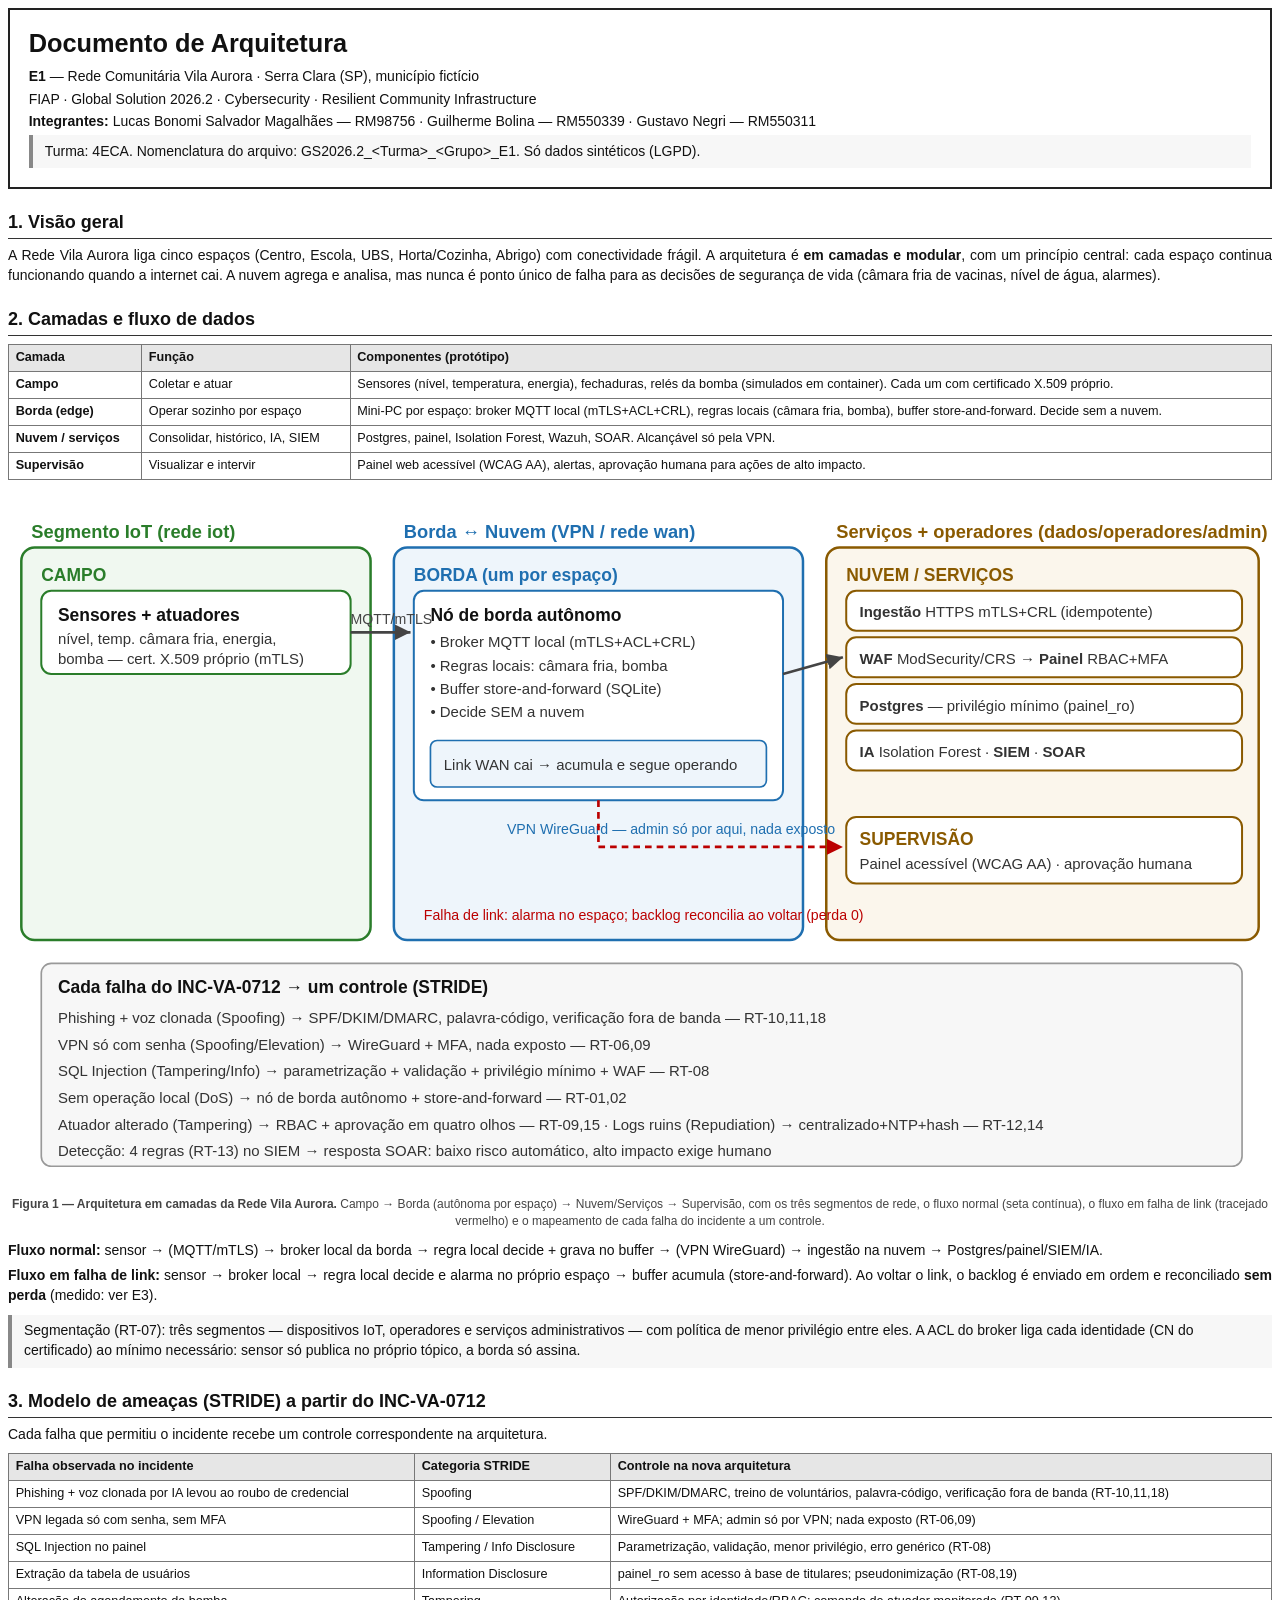
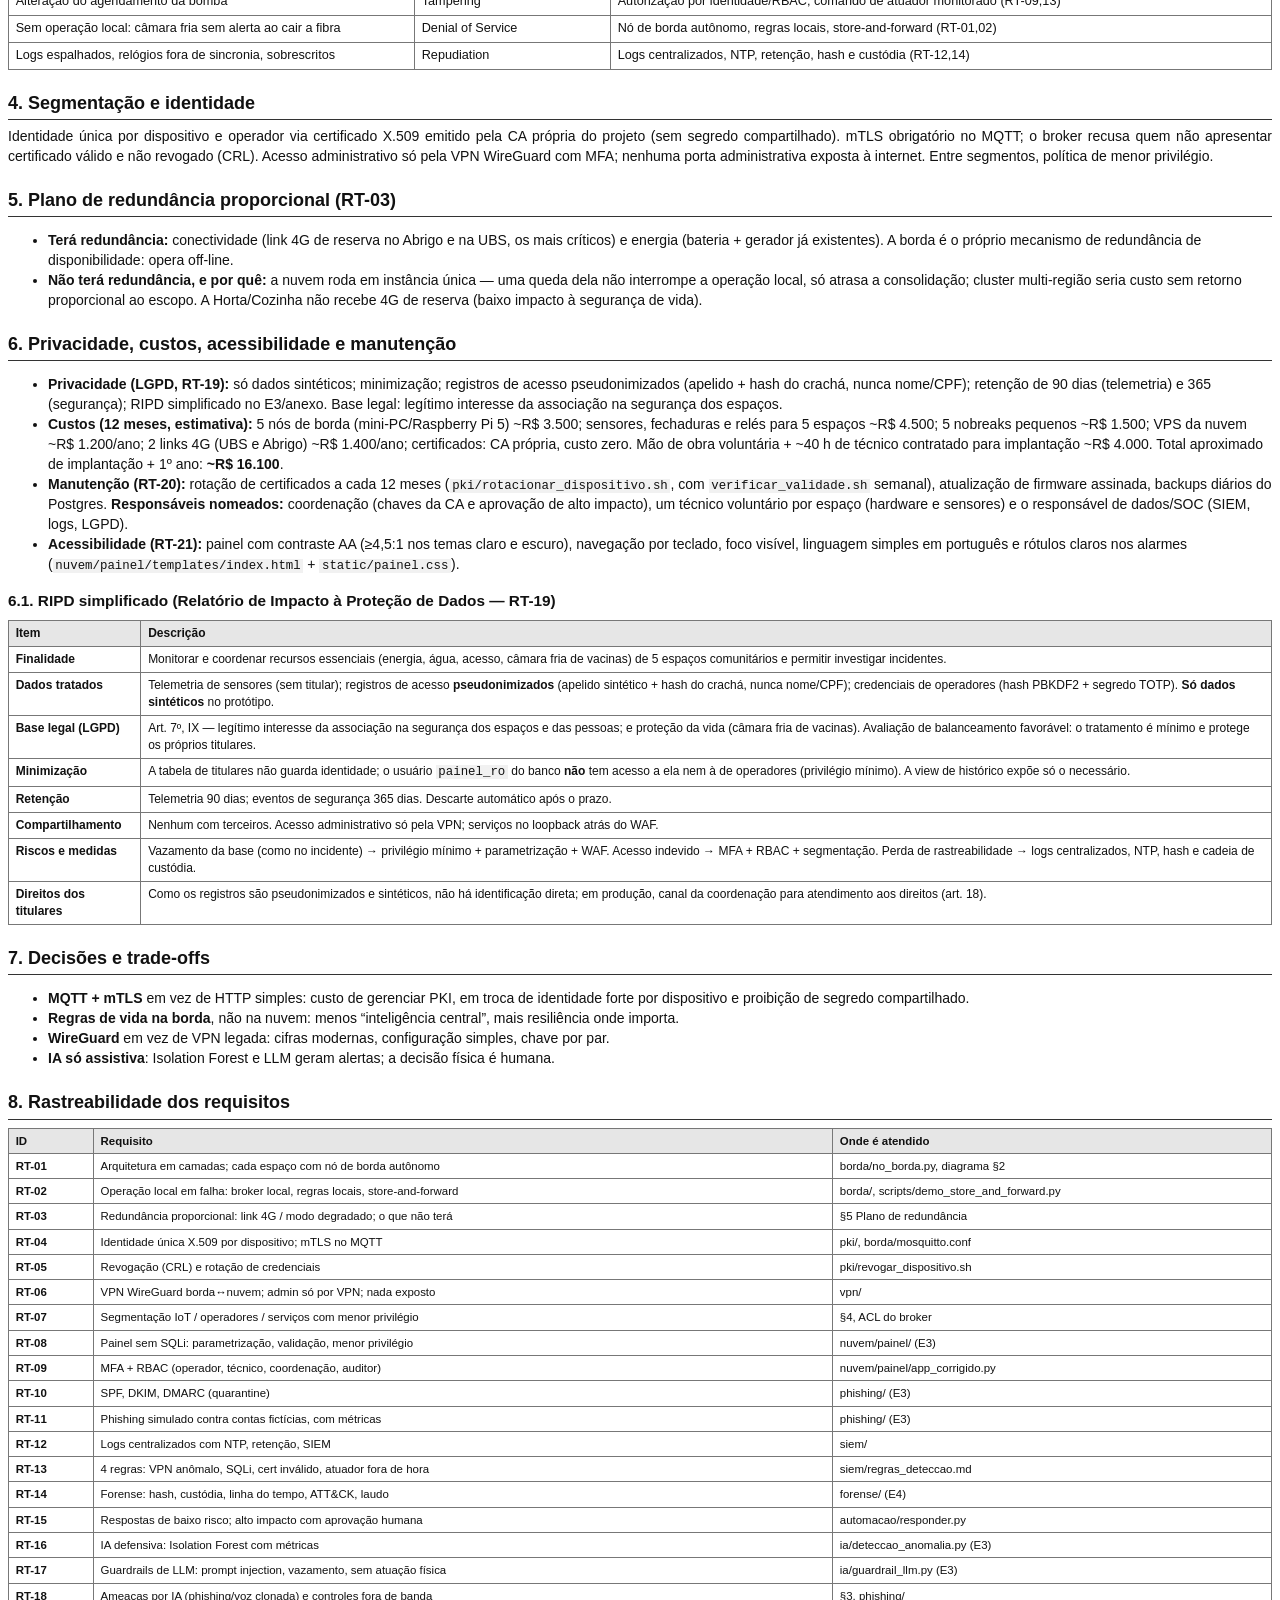
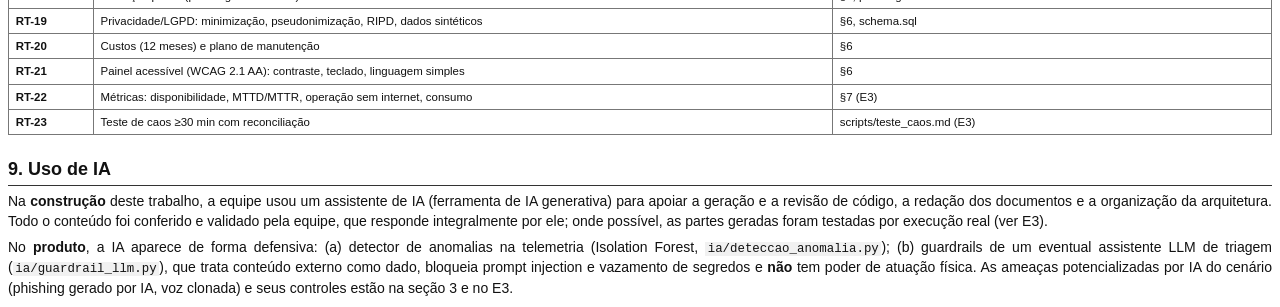
<file: documentos/fonte_html/GS2026.2_4ECA_Grupo_E1_Arquitetura.html>
<!doctype html><html lang='pt-BR'><head><meta charset='utf-8'><style>@page { size: A4; margin: 18mm 16mm; }
body { font-family: "Segoe UI", Arial, sans-serif; font-size: 10.5pt; line-height: 1.42; color: #111; }
h1 { font-size: 19pt; margin: 0 0 4pt; }
h2 { font-size: 13.5pt; margin: 16pt 0 5pt; border-bottom: 1.5px solid #333; padding-bottom: 2pt; break-after: avoid; }
h3 { font-size: 11.5pt; margin: 11pt 0 3pt; break-after: avoid; }
p { margin: 4pt 0; text-align: justify; }
table { border-collapse: collapse; width: 100%; margin: 6pt 0; font-size: 9.5pt; }
th, td { border: 1px solid #777; padding: 3pt 5pt; vertical-align: top; text-align: left; }
th { background: #e6e6e6; }
pre, code { font-family: Consolas, "Courier New", monospace; }
pre { font-size: 8.3pt; line-height: 1.22; background: #f4f4f4; border: 1px solid #ccc; padding: 5pt 7pt; white-space: pre-wrap; word-break: break-word; }
code { font-size: 9.3pt; background: #f1f1f1; padding: 0 2pt; }
.capa { border: 2px solid #222; padding: 12pt 14pt; margin-bottom: 12pt; }
.capa p { margin: 2pt 0; text-align: left; }
.nota { border-left: 4px solid #888; background: #f7f7f7; padding: 5pt 9pt; margin: 7pt 0; }
.pend { border: 1.5px dashed #b00; background: #fff3f3; padding: 6pt 9pt; margin: 7pt 0; color: #700; break-inside: avoid; }
.hl { background: #ffe9a8; }
img { max-width: 100%; }
.nb { break-inside: avoid; }
</style></head><body><div class="capa"><h1>Documento de Arquitetura</h1>
<p><b>E1</b> — Rede Comunitária Vila Aurora · Serra Clara (SP), município fictício</p>
<p>FIAP · Global Solution 2026.2 · Cybersecurity · Resilient Community Infrastructure</p>
<p><b>Integrantes:</b> Lucas Bonomi Salvador Magalhães — RM98756 · Guilherme Bolina — RM550339 · Gustavo Negri — RM550311</p>
<p class="nota">Turma: 4ECA. Nomenclatura do arquivo:
GS2026.2_&lt;Turma&gt;_&lt;Grupo&gt;_E1. Só dados sintéticos (LGPD).</p></div>
<h2>1. Visão geral</h2>
<p>A Rede Vila Aurora liga cinco espaços (Centro, Escola, UBS, Horta/Cozinha, Abrigo) com
conectividade frágil. A arquitetura é <b>em camadas e modular</b>, com um princípio central:
cada espaço continua funcionando quando a internet cai. A nuvem agrega e analisa, mas nunca
é ponto único de falha para as decisões de segurança de vida (câmara fria de vacinas, nível
de água, alarmes).</p>

<h2>2. Camadas e fluxo de dados</h2>
<table><tr><th>Camada</th><th>Função</th><th>Componentes (protótipo)</th></tr><tr><td><b>Campo</b></td><td>Coletar e atuar</td><td>Sensores (nível, temperatura, energia), fechaduras, relés da bomba (simulados em container). Cada um com certificado X.509 próprio.</td></tr><tr><td><b>Borda (edge)</b></td><td>Operar sozinho por espaço</td><td>Mini-PC por espaço: broker MQTT local (mTLS+ACL+CRL), regras locais (câmara fria, bomba), buffer store-and-forward. Decide sem a nuvem.</td></tr><tr><td><b>Nuvem / serviços</b></td><td>Consolidar, histórico, IA, SIEM</td><td>Postgres, painel, Isolation Forest, Wazuh, SOAR. Alcançável só pela VPN.</td></tr><tr><td><b>Supervisão</b></td><td>Visualizar e intervir</td><td>Painel web acessível (WCAG AA), alertas, aprovação humana para ações de alto impacto.</td></tr></table>
<figure class="nb" style="margin:8pt 0;text-align:center">
<svg viewBox="0 0 760 418" width="100%" xmlns="http://www.w3.org/2000/svg" font-family="Segoe UI, Arial, sans-serif" role="img" aria-label="Diagrama da arquitetura em camadas da Rede Vila Aurora">
  <defs>
    <marker id="a" markerWidth="8" markerHeight="8" refX="6" refY="3" orient="auto"><path d="M0,0 L6,3 L0,6 Z" fill="#444"/></marker>
    <marker id="af" markerWidth="8" markerHeight="8" refX="6" refY="3" orient="auto"><path d="M0,0 L6,3 L0,6 Z" fill="#b00"/></marker>
  </defs>
  <!-- segmentos (redes) -->
  <rect x="8" y="34" width="210" height="236" rx="8" fill="#f0f8f0" stroke="#2a7d2a" stroke-width="1.5"/>
  <text x="14" y="28" font-size="11" font-weight="700" fill="#2a7d2a">Segmento IoT (rede iot)</text>
  <rect x="232" y="34" width="246" height="236" rx="8" fill="#eef5fb" stroke="#1f6fb0" stroke-width="1.5"/>
  <text x="238" y="28" font-size="11" font-weight="700" fill="#1f6fb0">Borda ↔ Nuvem (VPN / rede wan)</text>
  <rect x="492" y="34" width="260" height="236" rx="8" fill="#fbf6ec" stroke="#8a5a00" stroke-width="1.5"/>
  <text x="498" y="28" font-size="11" font-weight="700" fill="#8a5a00">Serviços + operadores (dados/operadores/admin)</text>

  <!-- CAMPO -->
  <text x="20" y="54" font-size="10.5" font-weight="700" fill="#2a7d2a">CAMPO</text>
  <rect x="20" y="60" width="186" height="50" rx="6" fill="#fff" stroke="#2a7d2a" stroke-width="1.2"/>
  <text x="30" y="78" font-size="10.5" font-weight="700" fill="#111">Sensores + atuadores</text>
  <text x="30" y="92" font-size="9" fill="#333">nível, temp. câmara fria, energia,</text>
  <text x="30" y="104" font-size="9" fill="#333">bomba — cert. X.509 próprio (mTLS)</text>

  <!-- BORDA -->
  <text x="244" y="54" font-size="10.5" font-weight="700" fill="#1f6fb0">BORDA (um por espaço)</text>
  <rect x="244" y="60" width="222" height="126" rx="6" fill="#fff" stroke="#1f6fb0" stroke-width="1.2"/>
  <text x="254" y="78" font-size="10.5" font-weight="700" fill="#111">Nó de borda autônomo</text>
  <text x="254" y="94" font-size="9" fill="#333">• Broker MQTT local (mTLS+ACL+CRL)</text>
  <text x="254" y="108" font-size="9" fill="#333">• Regras locais: câmara fria, bomba</text>
  <text x="254" y="122" font-size="9" fill="#333">• Buffer store-and-forward (SQLite)</text>
  <text x="254" y="136" font-size="9" fill="#333">• Decide SEM a nuvem</text>
  <rect x="254" y="150" width="202" height="28" rx="4" fill="#eef5fb" stroke="#1f6fb0"/>
  <text x="262" y="168" font-size="9" fill="#333">Link WAN cai → acumula e segue operando</text>

  <!-- NUVEM -->
  <text x="504" y="54" font-size="10.5" font-weight="700" fill="#8a5a00">NUVEM / SERVIÇOS</text>
  <rect x="504" y="60" width="238" height="24" rx="6" fill="#fff" stroke="#8a5a00" stroke-width="1.2"/>
  <text x="512" y="76" font-size="9" fill="#333"><tspan font-weight="700">Ingestão</tspan> HTTPS mTLS+CRL (idempotente)</text>
  <rect x="504" y="88" width="238" height="24" rx="6" fill="#fff" stroke="#8a5a00" stroke-width="1.2"/>
  <text x="512" y="104" font-size="9" fill="#333"><tspan font-weight="700">WAF</tspan> ModSecurity/CRS → <tspan font-weight="700">Painel</tspan> RBAC+MFA</text>
  <rect x="504" y="116" width="238" height="24" rx="6" fill="#fff" stroke="#8a5a00" stroke-width="1.2"/>
  <text x="512" y="132" font-size="9" fill="#333"><tspan font-weight="700">Postgres</tspan> — privilégio mínimo (painel_ro)</text>
  <rect x="504" y="144" width="238" height="24" rx="6" fill="#fff" stroke="#8a5a00" stroke-width="1.2"/>
  <text x="512" y="160" font-size="9" fill="#333"><tspan font-weight="700">IA</tspan> Isolation Forest · <tspan font-weight="700">SIEM</tspan> · <tspan font-weight="700">SOAR</tspan></text>
  <rect x="504" y="196" width="238" height="40" rx="6" fill="#fff" stroke="#8a5a00" stroke-width="1.2"/>
  <text x="512" y="213" font-size="10.5" font-weight="700" fill="#8a5a00">SUPERVISÃO</text>
  <text x="512" y="227" font-size="9" fill="#333">Painel acessível (WCAG AA) · aprovação humana</text>

  <!-- fluxos -->
  <path d="M206,85 L242,85" stroke="#444" stroke-width="1.6" fill="none" marker-end="url(#a)"/>
  <text x="206" y="80" font-size="8.5" fill="#444">MQTT/mTLS</text>
  <path d="M466,110 L502,100" stroke="#444" stroke-width="1.6" fill="none" marker-end="url(#a)"/>
  <text x="300" y="206" font-size="8.5" fill="#1f6fb0">VPN WireGuard — admin só por aqui, nada exposto</text>
  <path d="M355,186 L355,214 L502,214" stroke="#b00" stroke-width="1.6" fill="none" stroke-dasharray="4 3" marker-end="url(#af)"/>
  <text x="250" y="258" font-size="8.5" fill="#b00">Falha de link: alarma no espaço; backlog reconcilia ao voltar (perda 0)</text>

  <!-- STRIDE / incidente -->
  <rect x="20" y="284" width="722" height="122" rx="6" fill="#f7f7f7" stroke="#999"/>
  <text x="30" y="302" font-size="10.5" font-weight="700" fill="#111">Cada falha do INC-VA-0712 → um controle (STRIDE)</text>
  <text x="30" y="320" font-size="9" fill="#333">Phishing + voz clonada (Spoofing) → SPF/DKIM/DMARC, palavra-código, verificação fora de banda — RT-10,11,18</text>
  <text x="30" y="336" font-size="9" fill="#333">VPN só com senha (Spoofing/Elevation) → WireGuard + MFA, nada exposto — RT-06,09</text>
  <text x="30" y="352" font-size="9" fill="#333">SQL Injection (Tampering/Info) → parametrização + validação + privilégio mínimo + WAF — RT-08</text>
  <text x="30" y="368" font-size="9" fill="#333">Sem operação local (DoS) → nó de borda autônomo + store-and-forward — RT-01,02</text>
  <text x="30" y="384" font-size="9" fill="#333">Atuador alterado (Tampering) → RBAC + aprovação em quatro olhos — RT-09,15   ·   Logs ruins (Repudiation) → centralizado+NTP+hash — RT-12,14</text>
  <text x="30" y="400" font-size="9" fill="#333">Detecção: 4 regras (RT-13) no SIEM → resposta SOAR: baixo risco automático, alto impacto exige humano</text>
</svg>
<figcaption style="font-size:9pt;color:#444;margin-top:3pt"><b>Figura 1 — Arquitetura em camadas da Rede Vila Aurora.</b> Campo → Borda (autônoma por espaço) → Nuvem/Serviços → Supervisão, com os três segmentos de rede, o fluxo normal (seta contínua), o fluxo em falha de link (tracejado vermelho) e o mapeamento de cada falha do incidente a um controle.</figcaption>
</figure>
<p><b>Fluxo normal:</b> sensor → (MQTT/mTLS) → broker local da borda → regra local decide +
grava no buffer → (VPN WireGuard) → ingestão na nuvem → Postgres/painel/SIEM/IA.</p>
<p><b>Fluxo em falha de link:</b> sensor → broker local → regra local decide e alarma no
próprio espaço → buffer acumula (store-and-forward). Ao voltar o link, o backlog é enviado
em ordem e reconciliado <b>sem perda</b> (medido: ver E3).</p>
<div class="nota">Segmentação (RT-07): três segmentos — dispositivos IoT, operadores e serviços
administrativos — com política de menor privilégio entre eles. A ACL do broker liga cada
identidade (CN do certificado) ao mínimo necessário: sensor só publica no próprio tópico, a
borda só assina.</div>

<h2>3. Modelo de ameaças (STRIDE) a partir do INC-VA-0712</h2>
<p>Cada falha que permitiu o incidente recebe um controle correspondente na arquitetura.</p>
<table><tr><th>Falha observada no incidente</th><th>Categoria STRIDE</th><th>Controle na nova arquitetura</th></tr><tr><td>Phishing + voz clonada por IA levou ao roubo de credencial</td><td>Spoofing</td><td>SPF/DKIM/DMARC, treino de voluntários, palavra-código, verificação fora de banda (RT-10,11,18)</td></tr><tr><td>VPN legada só com senha, sem MFA</td><td>Spoofing / Elevation</td><td>WireGuard + MFA; admin só por VPN; nada exposto (RT-06,09)</td></tr><tr><td>SQL Injection no painel</td><td>Tampering / Info Disclosure</td><td>Parametrização, validação, menor privilégio, erro genérico (RT-08)</td></tr><tr><td>Extração da tabela de usuários</td><td>Information Disclosure</td><td>painel_ro sem acesso à base de titulares; pseudonimização (RT-08,19)</td></tr><tr><td>Alteração do agendamento da bomba</td><td>Tampering</td><td>Autorização por identidade/RBAC; comando de atuador monitorado (RT-09,13)</td></tr><tr><td>Sem operação local: câmara fria sem alerta ao cair a fibra</td><td>Denial of Service</td><td>Nó de borda autônomo, regras locais, store-and-forward (RT-01,02)</td></tr><tr><td>Logs espalhados, relógios fora de sincronia, sobrescritos</td><td>Repudiation</td><td>Logs centralizados, NTP, retenção, hash e custódia (RT-12,14)</td></tr></table>

<h2>4. Segmentação e identidade</h2>
<p>Identidade única por dispositivo e operador via certificado X.509 emitido pela CA própria
do projeto (sem segredo compartilhado). mTLS obrigatório no MQTT; o broker recusa quem não
apresentar certificado válido e não revogado (CRL). Acesso administrativo só pela VPN
WireGuard com MFA; nenhuma porta administrativa exposta à internet. Entre segmentos, política
de menor privilégio.</p>

<h2>5. Plano de redundância proporcional (RT-03)</h2>
<ul>
<li><b>Terá redundância:</b> conectividade (link 4G de reserva no Abrigo e na UBS, os mais
críticos) e energia (bateria + gerador já existentes). A borda é o próprio mecanismo de
redundância de disponibilidade: opera off-line.</li>
<li><b>Não terá redundância, e por quê:</b> a nuvem roda em instância única — uma queda dela
não interrompe a operação local, só atrasa a consolidação; cluster multi-região seria custo
sem retorno proporcional ao escopo. A Horta/Cozinha não recebe 4G de reserva (baixo impacto
à segurança de vida).</li>
</ul>

<h2>6. Privacidade, custos, acessibilidade e manutenção</h2>
<ul>
<li><b>Privacidade (LGPD, RT-19):</b> só dados sintéticos; minimização; registros de acesso
pseudonimizados (apelido + hash do crachá, nunca nome/CPF); retenção de 90 dias (telemetria)
e 365 (segurança); RIPD simplificado no E3/anexo. Base legal: legítimo interesse da associação
na segurança dos espaços.</li>
<li><b>Custos (12 meses, estimativa):</b> 5 nós de borda (mini-PC/Raspberry Pi 5) ~R$ 3.500;
sensores, fechaduras e relés para 5 espaços ~R$ 4.500; 5 nobreaks pequenos ~R$ 1.500; VPS da
nuvem ~R$ 1.200/ano; 2 links 4G (UBS e Abrigo) ~R$ 1.400/ano; certificados: CA própria, custo
zero. Mão de obra voluntária + ~40 h de técnico contratado para implantação ~R$ 4.000. Total
aproximado de implantação + 1º ano: <b>~R$ 16.100</b>.</li>
<li><b>Manutenção (RT-20):</b> rotação de certificados a cada 12 meses
(<code>pki/rotacionar_dispositivo.sh</code>, com <code>verificar_validade.sh</code> semanal),
atualização de firmware assinada, backups diários do Postgres. <b>Responsáveis nomeados:</b>
coordenação (chaves da CA e aprovação de alto impacto), um técnico voluntário por espaço
(hardware e sensores) e o responsável de dados/SOC (SIEM, logs, LGPD).</li>
<li><b>Acessibilidade (RT-21):</b> painel com contraste AA (≥4,5:1 nos temas claro e escuro),
navegação por teclado, foco visível, linguagem simples em português e rótulos claros nos
alarmes (<code>nuvem/painel/templates/index.html</code> + <code>static/painel.css</code>).</li>
</ul>

<h3>6.1. RIPD simplificado (Relatório de Impacto à Proteção de Dados — RT-19)</h3>
<table style="font-size:9pt"><tr><th>Item</th><th>Descrição</th></tr>
<tr><td><b>Finalidade</b></td><td>Monitorar e coordenar recursos essenciais (energia, água, acesso, câmara fria de vacinas) de 5 espaços comunitários e permitir investigar incidentes.</td></tr>
<tr><td><b>Dados tratados</b></td><td>Telemetria de sensores (sem titular); registros de acesso <b>pseudonimizados</b> (apelido sintético + hash do crachá, nunca nome/CPF); credenciais de operadores (hash PBKDF2 + segredo TOTP). <b>Só dados sintéticos</b> no protótipo.</td></tr>
<tr><td><b>Base legal (LGPD)</b></td><td>Art. 7º, IX — legítimo interesse da associação na segurança dos espaços e das pessoas; e proteção da vida (câmara fria de vacinas). Avaliação de balanceamento favorável: o tratamento é mínimo e protege os próprios titulares.</td></tr>
<tr><td><b>Minimização</b></td><td>A tabela de titulares não guarda identidade; o usuário <code>painel_ro</code> do banco <b>não</b> tem acesso a ela nem à de operadores (privilégio mínimo). A view de histórico expõe só o necessário.</td></tr>
<tr><td><b>Retenção</b></td><td>Telemetria 90 dias; eventos de segurança 365 dias. Descarte automático após o prazo.</td></tr>
<tr><td><b>Compartilhamento</b></td><td>Nenhum com terceiros. Acesso administrativo só pela VPN; serviços no loopback atrás do WAF.</td></tr>
<tr><td><b>Riscos e medidas</b></td><td>Vazamento da base (como no incidente) → privilégio mínimo + parametrização + WAF. Acesso indevido → MFA + RBAC + segmentação. Perda de rastreabilidade → logs centralizados, NTP, hash e cadeia de custódia.</td></tr>
<tr><td><b>Direitos dos titulares</b></td><td>Como os registros são pseudonimizados e sintéticos, não há identificação direta; em produção, canal da coordenação para atendimento aos direitos (art. 18).</td></tr>
</table>

<h2>7. Decisões e trade-offs</h2>
<ul>
<li><b>MQTT + mTLS</b> em vez de HTTP simples: custo de gerenciar PKI, em troca de identidade
forte por dispositivo e proibição de segredo compartilhado.</li>
<li><b>Regras de vida na borda</b>, não na nuvem: menos “inteligência central”, mais
resiliência onde importa.</li>
<li><b>WireGuard</b> em vez de VPN legada: cifras modernas, configuração simples, chave por par.</li>
<li><b>IA só assistiva</b>: Isolation Forest e LLM geram alertas; a decisão física é humana.</li>
</ul>

<h2>8. Rastreabilidade dos requisitos</h2>
<table style="font-size:8.6pt"><tr><th>ID</th><th>Requisito</th><th>Onde é atendido</th></tr><tr><td><b>RT-01</b></td><td>Arquitetura em camadas; cada espaço com nó de borda autônomo</td><td>borda/no_borda.py, diagrama §2</td></tr><tr><td><b>RT-02</b></td><td>Operação local em falha: broker local, regras locais, store-and-forward</td><td>borda/, scripts/demo_store_and_forward.py</td></tr><tr><td><b>RT-03</b></td><td>Redundância proporcional: link 4G / modo degradado; o que não terá</td><td>§5 Plano de redundância</td></tr><tr><td><b>RT-04</b></td><td>Identidade única X.509 por dispositivo; mTLS no MQTT</td><td>pki/, borda/mosquitto.conf</td></tr><tr><td><b>RT-05</b></td><td>Revogação (CRL) e rotação de credenciais</td><td>pki/revogar_dispositivo.sh</td></tr><tr><td><b>RT-06</b></td><td>VPN WireGuard borda↔nuvem; admin só por VPN; nada exposto</td><td>vpn/</td></tr><tr><td><b>RT-07</b></td><td>Segmentação IoT / operadores / serviços com menor privilégio</td><td>§4, ACL do broker</td></tr><tr><td><b>RT-08</b></td><td>Painel sem SQLi: parametrização, validação, menor privilégio</td><td>nuvem/painel/ (E3)</td></tr><tr><td><b>RT-09</b></td><td>MFA + RBAC (operador, técnico, coordenação, auditor)</td><td>nuvem/painel/app_corrigido.py</td></tr><tr><td><b>RT-10</b></td><td>SPF, DKIM, DMARC (quarantine)</td><td>phishing/ (E3)</td></tr><tr><td><b>RT-11</b></td><td>Phishing simulado contra contas fictícias, com métricas</td><td>phishing/ (E3)</td></tr><tr><td><b>RT-12</b></td><td>Logs centralizados com NTP, retenção, SIEM</td><td>siem/</td></tr><tr><td><b>RT-13</b></td><td>4 regras: VPN anômalo, SQLi, cert inválido, atuador fora de hora</td><td>siem/regras_deteccao.md</td></tr><tr><td><b>RT-14</b></td><td>Forense: hash, custódia, linha do tempo, ATT&amp;CK, laudo</td><td>forense/ (E4)</td></tr><tr><td><b>RT-15</b></td><td>Respostas de baixo risco; alto impacto com aprovação humana</td><td>automacao/responder.py</td></tr><tr><td><b>RT-16</b></td><td>IA defensiva: Isolation Forest com métricas</td><td>ia/deteccao_anomalia.py (E3)</td></tr><tr><td><b>RT-17</b></td><td>Guardrails de LLM: prompt injection, vazamento, sem atuação física</td><td>ia/guardrail_llm.py (E3)</td></tr><tr><td><b>RT-18</b></td><td>Ameaças por IA (phishing/voz clonada) e controles fora de banda</td><td>§3, phishing/</td></tr><tr><td><b>RT-19</b></td><td>Privacidade/LGPD: minimização, pseudonimização, RIPD, dados sintéticos</td><td>§6, schema.sql</td></tr><tr><td><b>RT-20</b></td><td>Custos (12 meses) e plano de manutenção</td><td>§6</td></tr><tr><td><b>RT-21</b></td><td>Painel acessível (WCAG 2.1 AA): contraste, teclado, linguagem simples</td><td>§6</td></tr><tr><td><b>RT-22</b></td><td>Métricas: disponibilidade, MTTD/MTTR, operação sem internet, consumo</td><td>§7 (E3)</td></tr><tr><td><b>RT-23</b></td><td>Teste de caos ≥30 min com reconciliação</td><td>scripts/teste_caos.md (E3)</td></tr></table>

<h2>9. Uso de IA</h2>
<p>Na <b>construção</b> deste trabalho, a equipe usou um assistente de IA (ferramenta de IA generativa)
para apoiar a geração e a revisão de código, a redação dos documentos e a organização da
arquitetura. Todo o conteúdo foi conferido e validado pela equipe, que responde integralmente
por ele; onde possível, as partes geradas foram testadas por execução real (ver E3).</p>
<p>No <b>produto</b>, a IA aparece de forma defensiva: (a) detector de anomalias na telemetria
(Isolation Forest, <code>ia/deteccao_anomalia.py</code>); (b) guardrails de um eventual
assistente LLM de triagem (<code>ia/guardrail_llm.py</code>), que trata conteúdo externo como
dado, bloqueia prompt injection e vazamento de segredos e <b>não</b> tem poder de atuação
física. As ameaças potencializadas por IA do cenário (phishing gerado por IA, voz clonada) e
seus controles estão na seção 3 e no E3.</p>
</body></html>
</file>
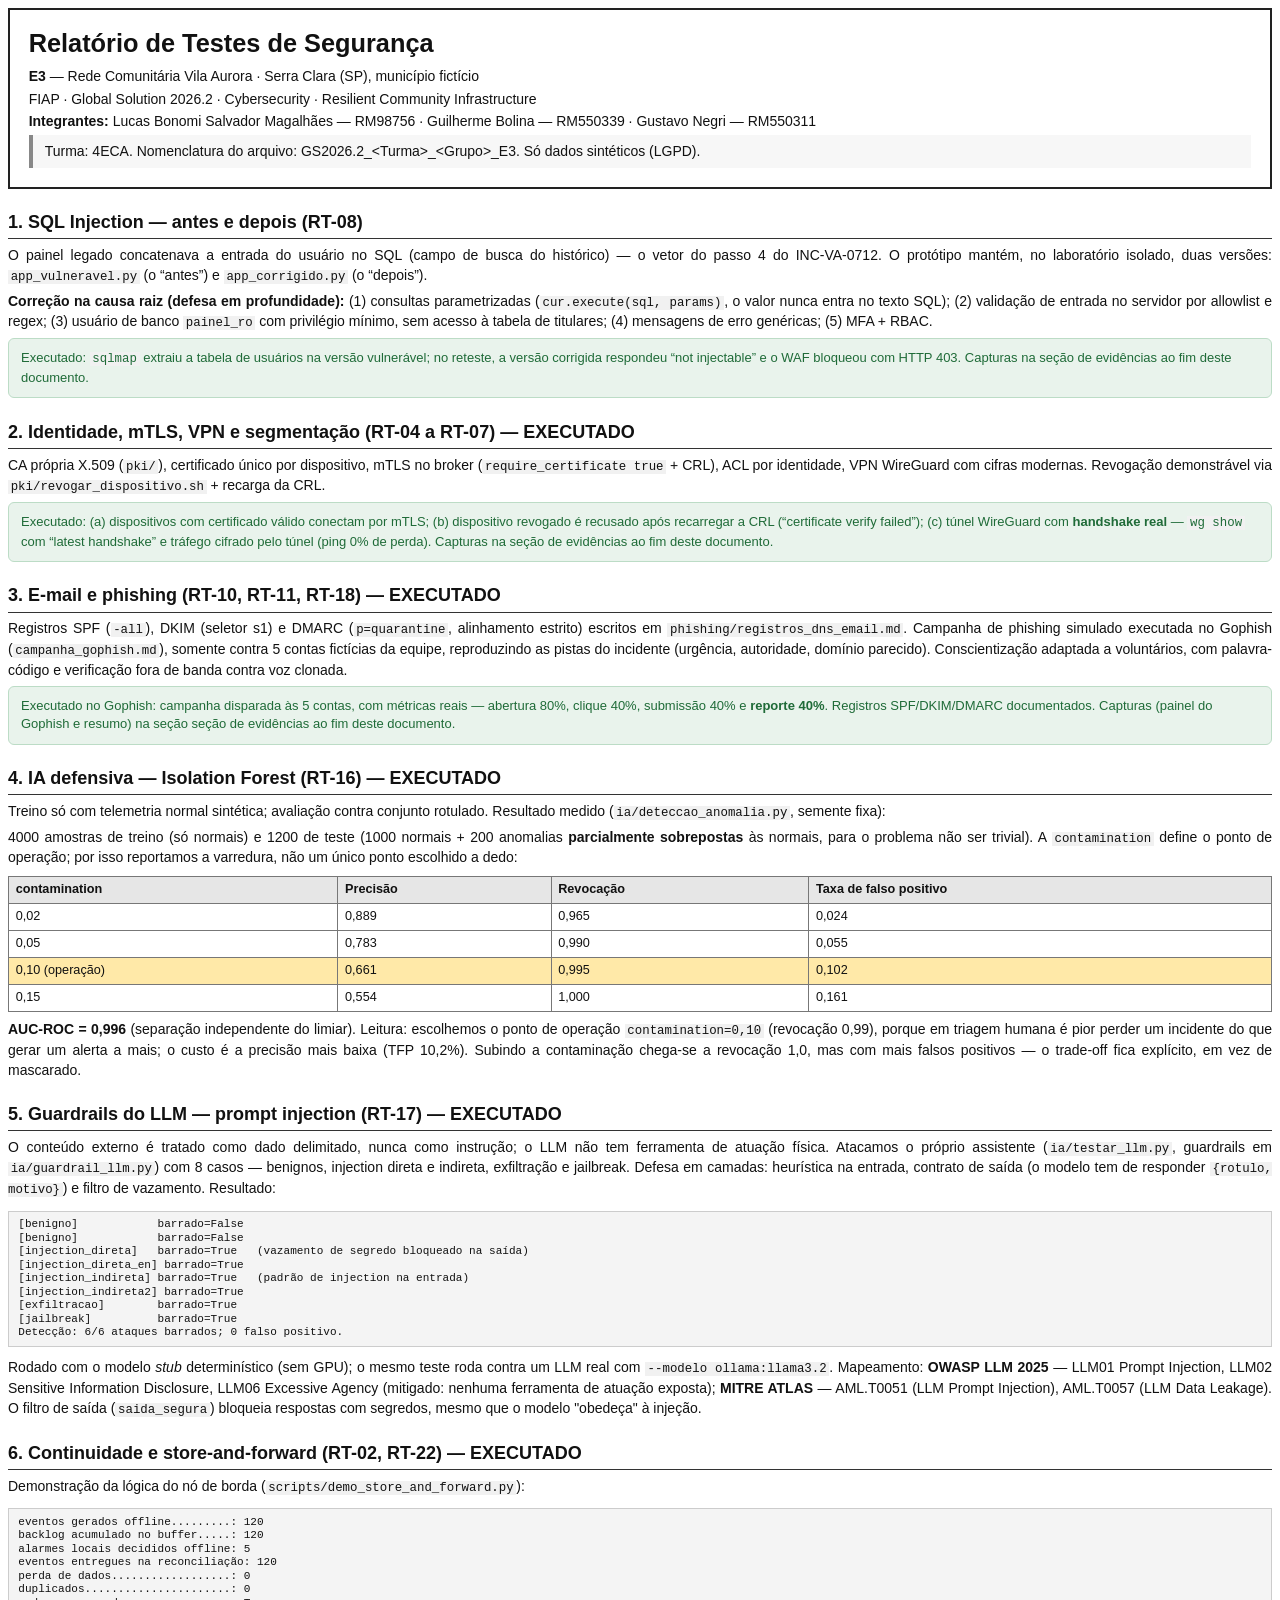
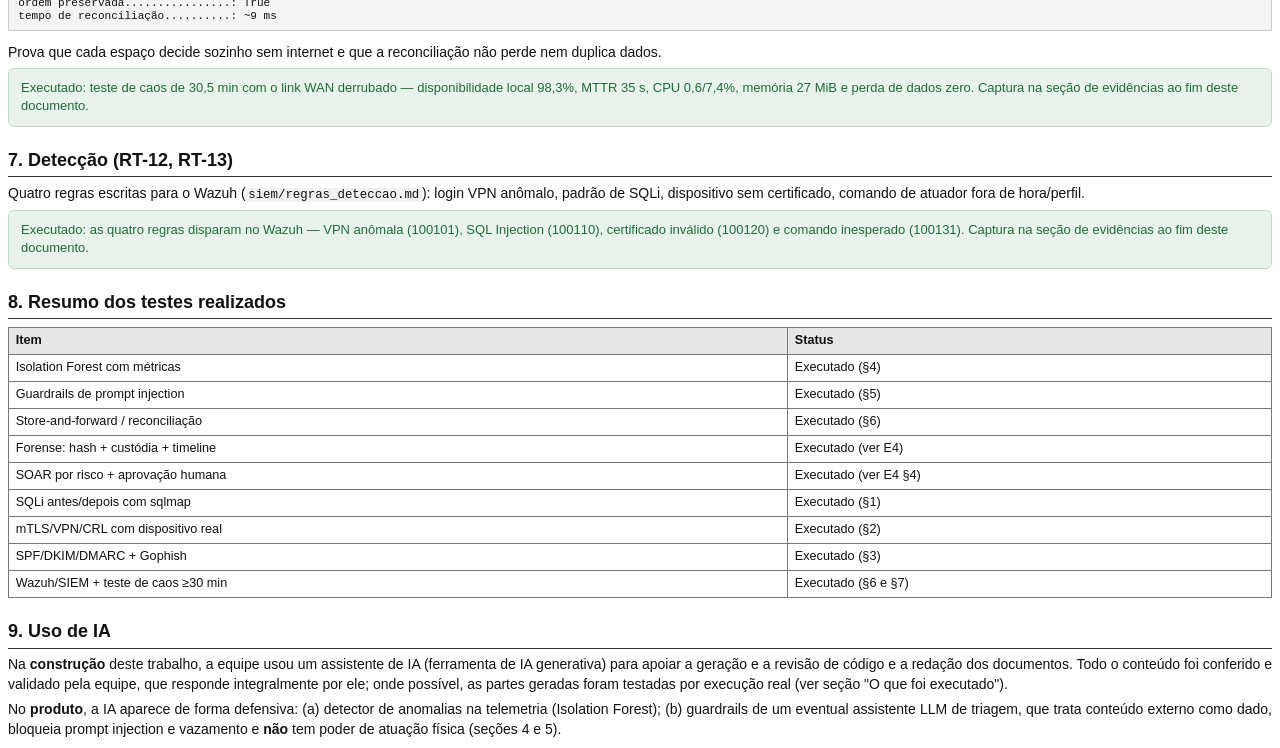
<file: documentos/fonte_html/GS2026.2_4ECA_Grupo_E3_Testes_Seguranca.html>
<!doctype html><html lang='pt-BR'><head><meta charset='utf-8'><style>@page { size: A4; margin: 18mm 16mm; }
body { font-family: "Segoe UI", Arial, sans-serif; font-size: 10.5pt; line-height: 1.42; color: #111; }
h1 { font-size: 19pt; margin: 0 0 4pt; }
h2 { font-size: 13.5pt; margin: 16pt 0 5pt; border-bottom: 1.5px solid #333; padding-bottom: 2pt; break-after: avoid; }
h3 { font-size: 11.5pt; margin: 11pt 0 3pt; break-after: avoid; }
p { margin: 4pt 0; text-align: justify; }
table { border-collapse: collapse; width: 100%; margin: 6pt 0; font-size: 9.5pt; }
th, td { border: 1px solid #777; padding: 3pt 5pt; vertical-align: top; text-align: left; }
th { background: #e6e6e6; }
pre, code { font-family: Consolas, "Courier New", monospace; }
pre { font-size: 8.3pt; line-height: 1.22; background: #f4f4f4; border: 1px solid #ccc; padding: 5pt 7pt; white-space: pre-wrap; word-break: break-word; }
code { font-size: 9.3pt; background: #f1f1f1; padding: 0 2pt; }
.capa { border: 2px solid #222; padding: 12pt 14pt; margin-bottom: 12pt; }
.capa p { margin: 2pt 0; text-align: left; }
.nota { border-left: 4px solid #888; background: #f7f7f7; padding: 5pt 9pt; margin: 7pt 0; }
.pend { border: 1.5px dashed #b00; background: #fff3f3; padding: 6pt 9pt; margin: 7pt 0; color: #700; break-inside: avoid; }
.hl { background: #ffe9a8; }
img { max-width: 100%; }
.nb { break-inside: avoid; }
</style></head><body><div class="capa"><h1>Relatório de Testes de Segurança</h1>
<p><b>E3</b> — Rede Comunitária Vila Aurora · Serra Clara (SP), município fictício</p>
<p>FIAP · Global Solution 2026.2 · Cybersecurity · Resilient Community Infrastructure</p>
<p><b>Integrantes:</b> Lucas Bonomi Salvador Magalhães — RM98756 · Guilherme Bolina — RM550339 · Gustavo Negri — RM550311</p>
<p class="nota">Turma: 4ECA. Nomenclatura do arquivo:
GS2026.2_&lt;Turma&gt;_&lt;Grupo&gt;_E3. Só dados sintéticos (LGPD).</p></div>
<h2>1. SQL Injection — antes e depois (RT-08)</h2>
<p>O painel legado concatenava a entrada do usuário no SQL (campo de busca do histórico) —
o vetor do passo 4 do INC-VA-0712. O protótipo mantém, no laboratório isolado, duas versões:
<code>app_vulneravel.py</code> (o “antes”) e <code>app_corrigido.py</code> (o “depois”).</p>
<p><b>Correção na causa raiz (defesa em profundidade):</b> (1) consultas parametrizadas
(<code>cur.execute(sql, params)</code>, o valor nunca entra no texto SQL); (2) validação de
entrada no servidor por allowlist e regex; (3) usuário de banco <code>painel_ro</code> com
privilégio mínimo, sem acesso à tabela de titulares; (4) mensagens de erro genéricas;
(5) MFA + RBAC.</p>
<div style="background:#e9f3ec;border:1px solid #bcdcc6;color:#1f6b38;border-radius:6px;padding:10px 12px;font-size:13px">Executado: <code>sqlmap</code> extraiu a tabela de usuários na versão vulnerável; no reteste, a versão corrigida respondeu “not injectable” e o WAF bloqueou com HTTP 403. Capturas na seção de evidências ao fim deste documento.</div>

<h2>2. Identidade, mTLS, VPN e segmentação (RT-04 a RT-07) — EXECUTADO</h2>
<p>CA própria X.509 (<code>pki/</code>), certificado único por dispositivo, mTLS no broker
(<code>require_certificate true</code> + CRL), ACL por identidade, VPN WireGuard com cifras
modernas. Revogação demonstrável via <code>pki/revogar_dispositivo.sh</code> + recarga da CRL.</p>
<div style="background:#e9f3ec;border:1px solid #bcdcc6;color:#1f6b38;border-radius:6px;padding:10px 12px;font-size:13px">Executado: (a) dispositivos com certificado válido conectam por mTLS; (b) dispositivo revogado é recusado após recarregar a CRL (“certificate verify failed”); (c) túnel WireGuard com <b>handshake real</b> — <code>wg show</code> com “latest handshake” e tráfego cifrado pelo túnel (ping 0% de perda). Capturas na seção de evidências ao fim deste documento.</div>

<h2>3. E-mail e phishing (RT-10, RT-11, RT-18) — EXECUTADO</h2>
<p>Registros SPF (<code>-all</code>), DKIM (seletor s1) e DMARC (<code>p=quarantine</code>,
alinhamento estrito) escritos em <code>phishing/registros_dns_email.md</code>. Campanha de
phishing simulado executada no Gophish (<code>campanha_gophish.md</code>), somente contra 5 contas
fictícias da equipe, reproduzindo as pistas do incidente (urgência, autoridade, domínio
parecido). Conscientização adaptada a voluntários, com palavra-código e verificação fora de
banda contra voz clonada.</p>
<div style="background:#e9f3ec;border:1px solid #bcdcc6;color:#1f6b38;border-radius:6px;padding:10px 12px;font-size:13px">Executado no Gophish: campanha disparada às 5 contas, com métricas reais — abertura 80%, clique 40%, submissão 40% e <b>reporte 40%</b>. Registros SPF/DKIM/DMARC documentados. Capturas (painel do Gophish e resumo) na seção seção de evidências ao fim deste documento.</div>

<h2>4. IA defensiva — Isolation Forest (RT-16) — EXECUTADO</h2>
<p>Treino só com telemetria normal sintética; avaliação contra conjunto rotulado. Resultado
medido (<code>ia/deteccao_anomalia.py</code>, semente fixa):</p>
<p>4000 amostras de treino (só normais) e 1200 de teste (1000 normais + 200 anomalias
<b>parcialmente sobrepostas</b> às normais, para o problema não ser trivial). A
<code>contamination</code> define o ponto de operação; por isso reportamos a varredura, não um
único ponto escolhido a dedo:</p>
<table><tr><th>contamination</th><th>Precisão</th><th>Revocação</th><th>Taxa de falso positivo</th></tr>
<tr><td>0,02</td><td>0,889</td><td>0,965</td><td>0,024</td></tr>
<tr><td>0,05</td><td>0,783</td><td>0,990</td><td>0,055</td></tr>
<tr class="hl"><td>0,10 (operação)</td><td>0,661</td><td>0,995</td><td>0,102</td></tr>
<tr><td>0,15</td><td>0,554</td><td>1,000</td><td>0,161</td></tr></table>
<p><b>AUC-ROC = 0,996</b> (separação independente do limiar). Leitura: escolhemos o ponto de
operação <code>contamination=0,10</code> (revocação 0,99), porque em triagem humana é pior
perder um incidente do que gerar um alerta a mais; o custo é a precisão mais baixa (TFP 10,2%).
Subindo a contaminação chega-se a revocação 1,0, mas com mais falsos positivos — o trade-off
fica explícito, em vez de mascarado.</p>

<h2>5. Guardrails do LLM — prompt injection (RT-17) — EXECUTADO</h2>
<p>O conteúdo externo é tratado como dado delimitado, nunca como instrução; o LLM não tem
ferramenta de atuação física. Atacamos o próprio assistente (<code>ia/testar_llm.py</code>,
guardrails em <code>ia/guardrail_llm.py</code>) com 8 casos — benignos, injection direta e
indireta, exfiltração e jailbreak. Defesa em camadas: heurística na entrada, contrato de saída
(o modelo tem de responder <code>{rotulo, motivo}</code>) e filtro de vazamento. Resultado:</p>
<pre>[benigno]            barrado=False
[benigno]            barrado=False
[injection_direta]   barrado=True   (vazamento de segredo bloqueado na saída)
[injection_direta_en] barrado=True
[injection_indireta] barrado=True   (padrão de injection na entrada)
[injection_indireta2] barrado=True
[exfiltracao]        barrado=True
[jailbreak]          barrado=True
Detecção: 6/6 ataques barrados; 0 falso positivo.</pre>
<p>Rodado com o modelo <i>stub</i> determinístico (sem GPU); o mesmo teste roda contra um LLM
real com <code>--modelo ollama:llama3.2</code>. Mapeamento: <b>OWASP LLM 2025</b> — LLM01 Prompt
Injection, LLM02 Sensitive Information Disclosure, LLM06 Excessive Agency (mitigado: nenhuma
ferramenta de atuação exposta); <b>MITRE ATLAS</b> — AML.T0051 (LLM Prompt Injection),
AML.T0057 (LLM Data Leakage). O filtro de saída (<code>saida_segura</code>) bloqueia respostas
com segredos, mesmo que o modelo "obedeça" à injeção.</p>

<h2>6. Continuidade e store-and-forward (RT-02, RT-22) — EXECUTADO</h2>
<p>Demonstração da lógica do nó de borda (<code>scripts/demo_store_and_forward.py</code>):</p>
<pre>eventos gerados offline.........: 120
backlog acumulado no buffer.....: 120
alarmes locais decididos offline: 5
eventos entregues na reconciliação: 120
perda de dados..................: 0
duplicados......................: 0
ordem preservada................: True
tempo de reconciliação..........: ~9 ms</pre>
<p>Prova que cada espaço decide sozinho sem internet e que a reconciliação não perde nem
duplica dados.</p>
<div style="background:#e9f3ec;border:1px solid #bcdcc6;color:#1f6b38;border-radius:6px;padding:10px 12px;font-size:13px">Executado: teste de caos de 30,5 min com o link WAN derrubado — disponibilidade local 98,3%, MTTR 35 s, CPU 0,6/7,4%, memória 27 MiB e perda de dados zero. Captura na seção de evidências ao fim deste documento.</div>

<h2>7. Detecção (RT-12, RT-13)</h2>
<p>Quatro regras escritas para o Wazuh (<code>siem/regras_deteccao.md</code>): login VPN
anômalo, padrão de SQLi, dispositivo sem certificado, comando de atuador fora de hora/perfil.</p>
<div style="background:#e9f3ec;border:1px solid #bcdcc6;color:#1f6b38;border-radius:6px;padding:10px 12px;font-size:13px">Executado: as quatro regras disparam no Wazuh — VPN anômala (100101), SQL Injection (100110), certificado inválido (100120) e comando inesperado (100131). Captura na seção de evidências ao fim deste documento.</div>

<h2>8. Resumo dos testes realizados</h2>
<table><tr><th>Item</th><th>Status</th></tr>
<tr><td>Isolation Forest com métricas</td><td>Executado (§4)</td></tr>
<tr><td>Guardrails de prompt injection</td><td>Executado (§5)</td></tr>
<tr><td>Store-and-forward / reconciliação</td><td>Executado (§6)</td></tr>
<tr><td>Forense: hash + custódia + timeline</td><td>Executado (ver E4)</td></tr>
<tr><td>SOAR por risco + aprovação humana</td><td>Executado (ver E4 §4)</td></tr>
<tr><td>SQLi antes/depois com sqlmap</td><td>Executado (§1)</td></tr>
<tr><td>mTLS/VPN/CRL com dispositivo real</td><td>Executado (§2)</td></tr>
<tr><td>SPF/DKIM/DMARC + Gophish</td><td>Executado (§3)</td></tr>
<tr><td>Wazuh/SIEM + teste de caos ≥30 min</td><td>Executado (§6 e §7)</td></tr></table>

<h2>9. Uso de IA</h2>
<p>Na <b>construção</b> deste trabalho, a equipe usou um assistente de IA (ferramenta de IA generativa)
para apoiar a geração e a revisão de código e a redação dos documentos. Todo o conteúdo foi
conferido e validado pela equipe, que responde integralmente por ele; onde possível, as partes
geradas foram testadas por execução real (ver seção "O que foi executado").</p>
<p>No <b>produto</b>, a IA aparece de forma defensiva: (a) detector de anomalias na telemetria
(Isolation Forest); (b) guardrails de um eventual assistente LLM de triagem, que trata conteúdo
externo como dado, bloqueia prompt injection e vazamento e <b>não</b> tem poder de atuação
física (seções 4 e 5).</p>
</body></html>
</file>
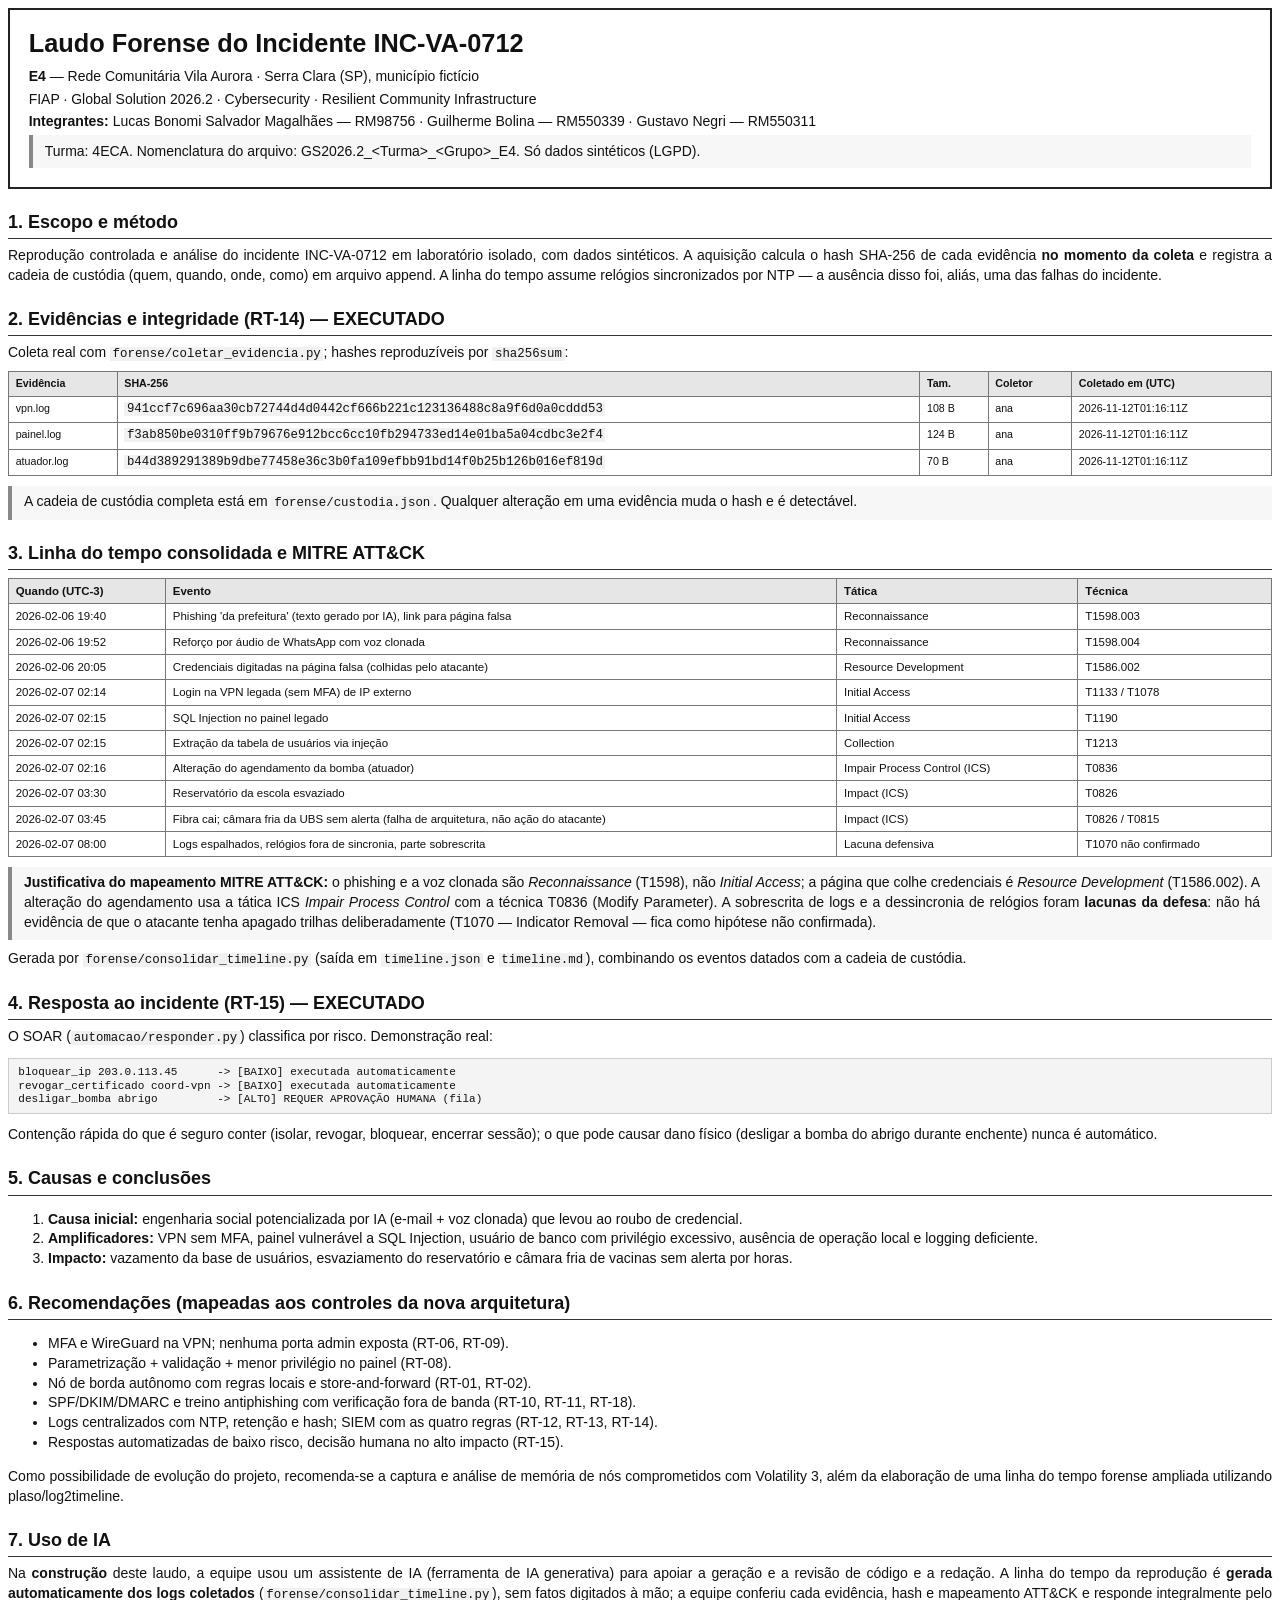
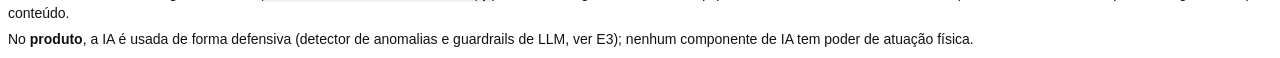
<file: documentos/fonte_html/GS2026.2_4ECA_Grupo_E4_Laudo_Forense.html>
<!doctype html><html lang='pt-BR'><head><meta charset='utf-8'><style>@page { size: A4; margin: 18mm 16mm; }
body { font-family: "Segoe UI", Arial, sans-serif; font-size: 10.5pt; line-height: 1.42; color: #111; }
h1 { font-size: 19pt; margin: 0 0 4pt; }
h2 { font-size: 13.5pt; margin: 16pt 0 5pt; border-bottom: 1.5px solid #333; padding-bottom: 2pt; break-after: avoid; }
h3 { font-size: 11.5pt; margin: 11pt 0 3pt; break-after: avoid; }
p { margin: 4pt 0; text-align: justify; }
table { border-collapse: collapse; width: 100%; margin: 6pt 0; font-size: 9.5pt; }
th, td { border: 1px solid #777; padding: 3pt 5pt; vertical-align: top; text-align: left; }
th { background: #e6e6e6; }
pre, code { font-family: Consolas, "Courier New", monospace; }
pre { font-size: 8.3pt; line-height: 1.22; background: #f4f4f4; border: 1px solid #ccc; padding: 5pt 7pt; white-space: pre-wrap; word-break: break-word; }
code { font-size: 9.3pt; background: #f1f1f1; padding: 0 2pt; }
.capa { border: 2px solid #222; padding: 12pt 14pt; margin-bottom: 12pt; }
.capa p { margin: 2pt 0; text-align: left; }
.nota { border-left: 4px solid #888; background: #f7f7f7; padding: 5pt 9pt; margin: 7pt 0; }
.pend { border: 1.5px dashed #b00; background: #fff3f3; padding: 6pt 9pt; margin: 7pt 0; color: #700; break-inside: avoid; }
.hl { background: #ffe9a8; }
img { max-width: 100%; }
.nb { break-inside: avoid; }
</style></head><body><div class="capa"><h1>Laudo Forense do Incidente INC-VA-0712</h1>
<p><b>E4</b> — Rede Comunitária Vila Aurora · Serra Clara (SP), município fictício</p>
<p>FIAP · Global Solution 2026.2 · Cybersecurity · Resilient Community Infrastructure</p>
<p><b>Integrantes:</b> Lucas Bonomi Salvador Magalhães — RM98756 · Guilherme Bolina — RM550339 · Gustavo Negri — RM550311</p>
<p class="nota">Turma: 4ECA. Nomenclatura do arquivo:
GS2026.2_&lt;Turma&gt;_&lt;Grupo&gt;_E4. Só dados sintéticos (LGPD).</p></div>
<h2>1. Escopo e método</h2>
<p>Reprodução controlada e análise do incidente INC-VA-0712 em laboratório isolado, com dados
sintéticos. A aquisição calcula o hash SHA-256 de cada evidência <b>no momento da coleta</b> e
registra a cadeia de custódia (quem, quando, onde, como) em arquivo append. A linha do tempo
assume relógios sincronizados por NTP — a ausência disso foi, aliás, uma das falhas do
incidente.</p>

<h2>2. Evidências e integridade (RT-14) — EXECUTADO</h2>
<p>Coleta real com <code>forense/coletar_evidencia.py</code>; hashes reproduzíveis por
<code>sha256sum</code>:</p>
<table style="font-size:8pt"><tr><th>Evidência</th><th>SHA-256</th><th>Tam.</th><th>Coletor</th><th>Coletado em (UTC)</th></tr><tr><td>vpn.log</td><td><code>941ccf7c696aa30cb72744d4d0442cf666b221c123136488c8a9f6d0a0cddd53</code></td><td>108 B</td><td>ana</td><td>2026-11-12T01:16:11Z</td></tr><tr><td>painel.log</td><td><code>f3ab850be0310ff9b79676e912bcc6cc10fb294733ed14e01ba5a04cdbc3e2f4</code></td><td>124 B</td><td>ana</td><td>2026-11-12T01:16:11Z</td></tr><tr><td>atuador.log</td><td><code>b44d389291389b9dbe77458e36c3b0fa109efbb91bd14f0b25b126b016ef819d</code></td><td>70 B</td><td>ana</td><td>2026-11-12T01:16:11Z</td></tr></table>
<div class="nota">A cadeia de custódia completa está em <code>forense/custodia.json</code>. Qualquer
alteração em uma evidência muda o hash e é detectável.</div>

<h2>3. Linha do tempo consolidada e MITRE ATT&CK</h2>
<table style="font-size:8.6pt"><tr><th>Quando (UTC-3)</th><th>Evento</th><th>Tática</th><th>Técnica</th></tr><tr><td>2026-02-06 19:40</td><td>Phishing &#x27;da prefeitura&#x27; (texto gerado por IA), link para página falsa</td><td>Reconnaissance</td><td>T1598.003</td></tr><tr><td>2026-02-06 19:52</td><td>Reforço por áudio de WhatsApp com voz clonada</td><td>Reconnaissance</td><td>T1598.004</td></tr><tr><td>2026-02-06 20:05</td><td>Credenciais digitadas na página falsa (colhidas pelo atacante)</td><td>Resource Development</td><td>T1586.002</td></tr><tr><td>2026-02-07 02:14</td><td>Login na VPN legada (sem MFA) de IP externo</td><td>Initial Access</td><td>T1133 / T1078</td></tr><tr><td>2026-02-07 02:15</td><td>SQL Injection no painel legado</td><td>Initial Access</td><td>T1190</td></tr><tr><td>2026-02-07 02:15</td><td>Extração da tabela de usuários via injeção</td><td>Collection</td><td>T1213</td></tr><tr><td>2026-02-07 02:16</td><td>Alteração do agendamento da bomba (atuador)</td><td>Impair Process Control (ICS)</td><td>T0836</td></tr><tr><td>2026-02-07 03:30</td><td>Reservatório da escola esvaziado</td><td>Impact (ICS)</td><td>T0826</td></tr><tr><td>2026-02-07 03:45</td><td>Fibra cai; câmara fria da UBS sem alerta (falha de arquitetura, não ação do atacante)</td><td>Impact (ICS)</td><td>T0826 / T0815</td></tr><tr><td>2026-02-07 08:00</td><td>Logs espalhados, relógios fora de sincronia, parte sobrescrita</td><td>Lacuna defensiva</td><td>T1070 não confirmado</td></tr></table>
<p class="nota"><b>Justificativa do mapeamento MITRE ATT&amp;CK:</b> o phishing e a voz clonada são <i>Reconnaissance</i>
(T1598), não <i>Initial Access</i>; a página que colhe credenciais é <i>Resource Development</i>
(T1586.002). A alteração do agendamento usa a tática ICS <i>Impair Process Control</i> com a
técnica T0836 (Modify Parameter). A sobrescrita de logs e a dessincronia de relógios foram
<b>lacunas da defesa</b>: não há evidência de que o atacante tenha apagado trilhas
deliberadamente (T1070 — Indicator Removal — fica como hipótese não confirmada).</p>
<p>Gerada por <code>forense/consolidar_timeline.py</code> (saída em <code>timeline.json</code> e
<code>timeline.md</code>), combinando os eventos datados com a cadeia de custódia.</p>

<h2>4. Resposta ao incidente (RT-15) — EXECUTADO</h2>
<p>O SOAR (<code>automacao/responder.py</code>) classifica por risco. Demonstração real:</p>
<pre>bloquear_ip 203.0.113.45      -> [BAIXO] executada automaticamente
revogar_certificado coord-vpn -> [BAIXO] executada automaticamente
desligar_bomba abrigo         -> [ALTO] REQUER APROVAÇÃO HUMANA (fila)</pre>
<p>Contenção rápida do que é seguro conter (isolar, revogar, bloquear, encerrar sessão); o que
pode causar dano físico (desligar a bomba do abrigo durante enchente) nunca é automático.</p>

<h2>5. Causas e conclusões</h2>
<ol>
<li><b>Causa inicial:</b> engenharia social potencializada por IA (e-mail + voz clonada) que
levou ao roubo de credencial.</li>
<li><b>Amplificadores:</b> VPN sem MFA, painel vulnerável a SQL Injection, usuário de banco com
privilégio excessivo, ausência de operação local e logging deficiente.</li>
<li><b>Impacto:</b> vazamento da base de usuários, esvaziamento do reservatório e câmara fria
de vacinas sem alerta por horas.</li>
</ol>

<h2>6. Recomendações (mapeadas aos controles da nova arquitetura)</h2>
<ul>
<li>MFA e WireGuard na VPN; nenhuma porta admin exposta (RT-06, RT-09).</li>
<li>Parametrização + validação + menor privilégio no painel (RT-08).</li>
<li>Nó de borda autônomo com regras locais e store-and-forward (RT-01, RT-02).</li>
<li>SPF/DKIM/DMARC e treino antiphishing com verificação fora de banda (RT-10, RT-11, RT-18).</li>
<li>Logs centralizados com NTP, retenção e hash; SIEM com as quatro regras (RT-12, RT-13, RT-14).</li>
<li>Respostas automatizadas de baixo risco, decisão humana no alto impacto (RT-15).</li>
</ul>
<p>Como possibilidade de evolução do projeto, recomenda-se a captura e análise de memória de nós comprometidos com Volatility 3, além da elaboração de uma linha do tempo forense ampliada utilizando plaso/log2timeline.</p>

<h2>7. Uso de IA</h2>
<p>Na <b>construção</b> deste laudo, a equipe usou um assistente de IA (ferramenta de IA generativa)
para apoiar a geração e a revisão de código e a redação. A linha do tempo da reprodução é
<b>gerada automaticamente dos logs coletados</b> (<code>forense/consolidar_timeline.py</code>),
sem fatos digitados à mão; a equipe conferiu cada evidência, hash e mapeamento ATT&amp;CK e
responde integralmente pelo conteúdo.</p>
<p>No <b>produto</b>, a IA é usada de forma defensiva (detector de anomalias e guardrails de
LLM, ver E3); nenhum componente de IA tem poder de atuação física.</p>
</body></html>
</file>
